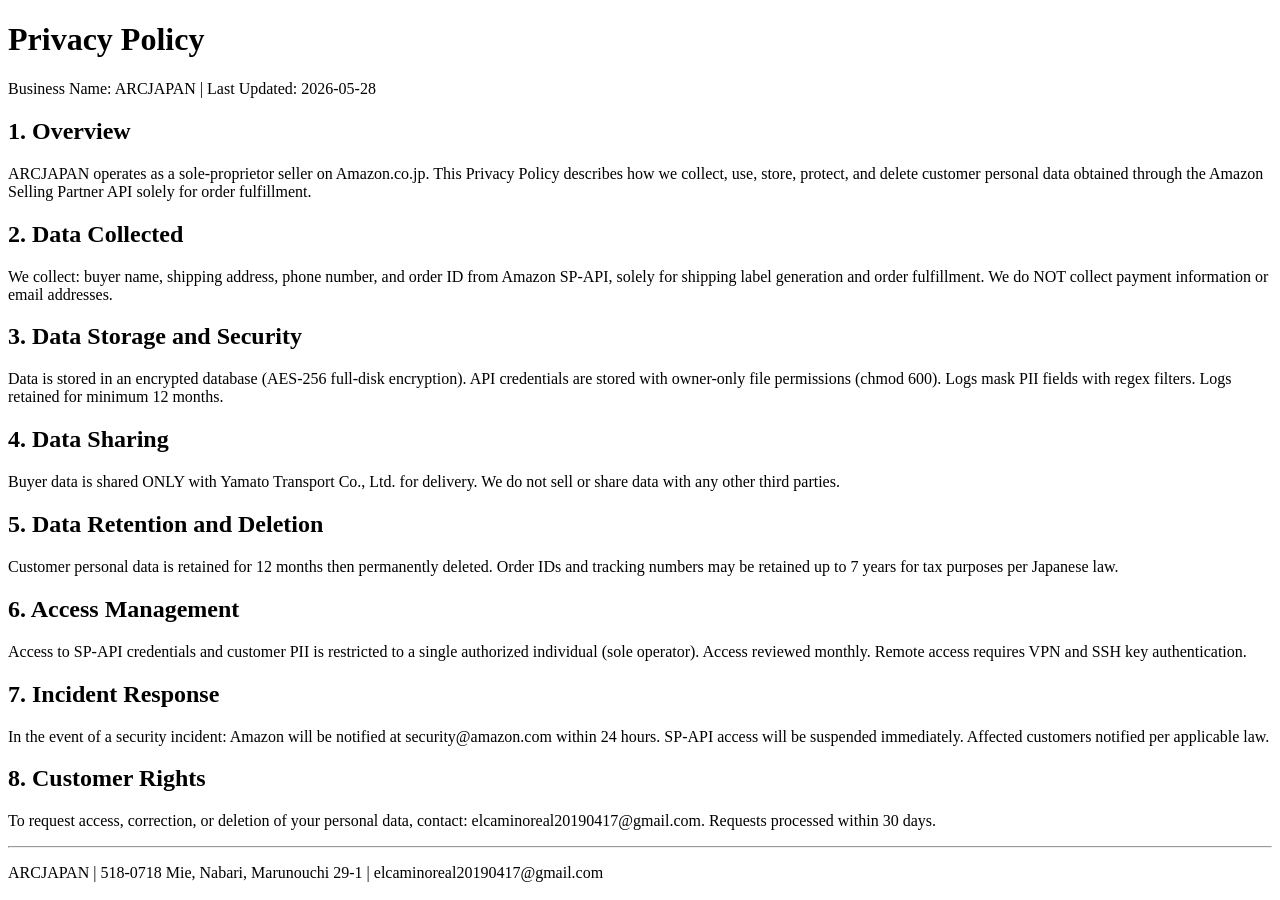
<file: index.html>
<!DOCTYPE html>
<html lang="ja">
<head>
  <meta charset="UTF-8">
  <title>Privacy Policy - ARCJAPAN</title>
</head>
<body>
<h1>Privacy Policy</h1>
<p>Business Name: ARCJAPAN | Last Updated: 2026-05-28</p>
<h2>1. Overview</h2>
<p>ARCJAPAN operates as a sole-proprietor seller on Amazon.co.jp. This Privacy Policy describes how we collect, use, store, protect, and delete customer personal data obtained through the Amazon Selling Partner API solely for order fulfillment.</p>
<h2>2. Data Collected</h2>
<p>We collect: buyer name, shipping address, phone number, and order ID from Amazon SP-API, solely for shipping label generation and order fulfillment. We do NOT collect payment information or email addresses.</p>
<h2>3. Data Storage and Security</h2>
<p>Data is stored in an encrypted database (AES-256 full-disk encryption). API credentials are stored with owner-only file permissions (chmod 600). Logs mask PII fields with regex filters. Logs retained for minimum 12 months.</p>
<h2>4. Data Sharing</h2>
<p>Buyer data is shared ONLY with Yamato Transport Co., Ltd. for delivery. We do not sell or share data with any other third parties.</p>
<h2>5. Data Retention and Deletion</h2>
<p>Customer personal data is retained for 12 months then permanently deleted. Order IDs and tracking numbers may be retained up to 7 years for tax purposes per Japanese law.</p>
<h2>6. Access Management</h2>
<p>Access to SP-API credentials and customer PII is restricted to a single authorized individual (sole operator). Access reviewed monthly. Remote access requires VPN and SSH key authentication.</p>
<h2>7. Incident Response</h2>
<p>In the event of a security incident: Amazon will be notified at security@amazon.com within 24 hours. SP-API access will be suspended immediately. Affected customers notified per applicable law.</p>
<h2>8. Customer Rights</h2>
<p>To request access, correction, or deletion of your personal data, contact: elcaminoreal20190417@gmail.com. Requests processed within 30 days.</p>
<hr>
<p>ARCJAPAN | 518-0718 Mie, Nabari, Marunouchi 29-1 | elcaminoreal20190417@gmail.com</p>
</body>
</html>
</file>
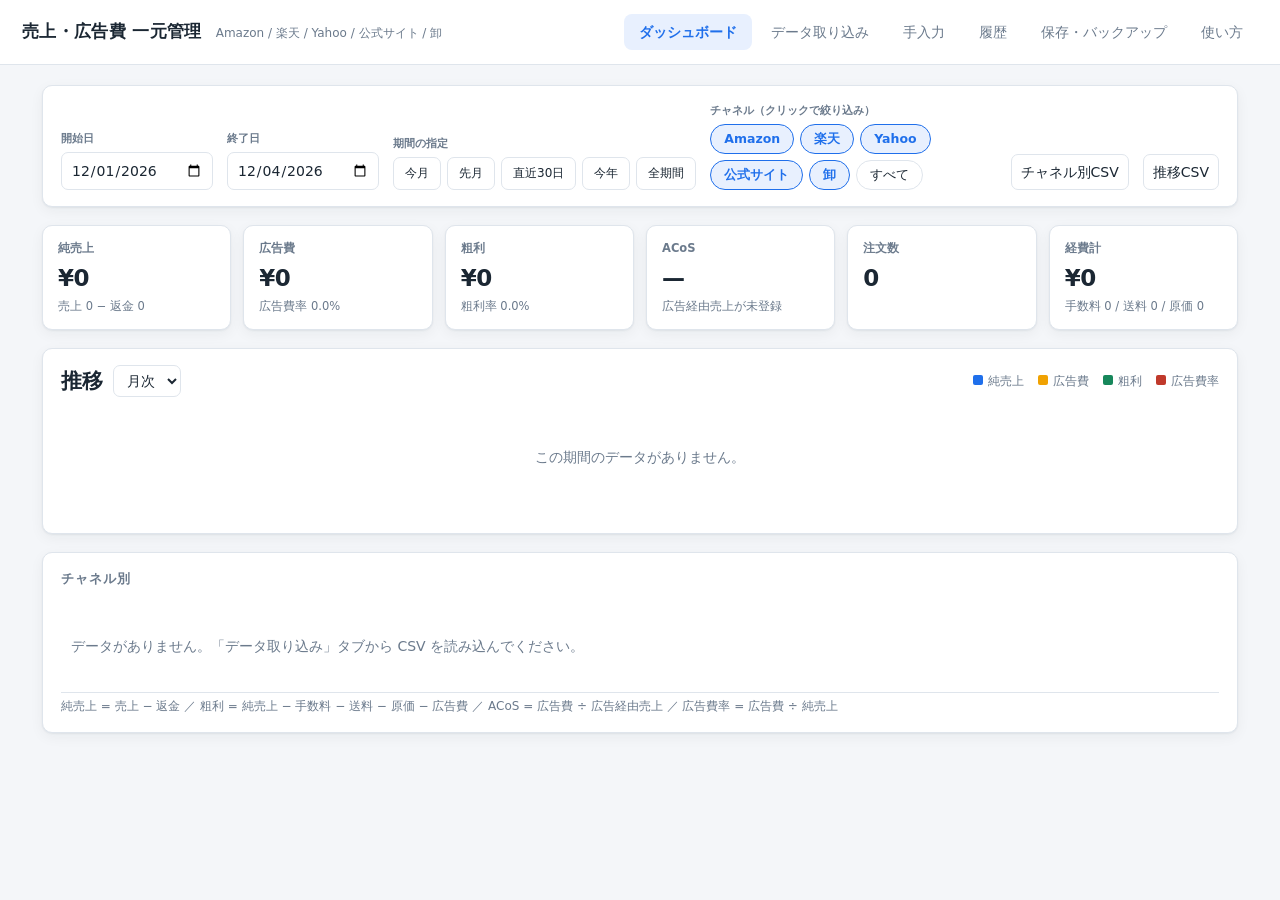
<file: tools/sales-manager/standalone.html>
<!DOCTYPE html>
<html lang="ja">
<head>
<meta charset="UTF-8">
<meta name="viewport" content="width=device-width, initial-scale=1">
<title>売上・広告費 一元管理</title>
<link rel="icon" href="data:image/svg+xml,%3Csvg xmlns='http://www.w3.org/2000/svg' viewBox='0 0 32 32'%3E%3Crect width='32' height='32' rx='7' fill='%231f6feb'/%3E%3Crect x='7' y='17' width='4' height='8' fill='white'/%3E%3Crect x='14' y='11' width='4' height='14' fill='white'/%3E%3Crect x='21' y='7' width='4' height='18' fill='white'/%3E%3C/svg%3E">
<style>
:root{--bg:#f4f6f9;--panel:#fff;--ink:#1b2733;--muted:#6b7a8c;--line:#dfe5ec;--accent:#1f6feb;
--accent-soft:#e8f0fe;--good:#17875b;--bad:#c0392b;--radius:10px;
--shadow:0 1px 2px rgba(16,32,48,.06),0 4px 14px rgba(16,32,48,.05)}
*{box-sizing:border-box}
body{margin:0;background:var(--bg);color:var(--ink);font-size:14px;line-height:1.6;
font-family:"Hiragino Kaku Gothic ProN","Yu Gothic UI","Meiryo",system-ui,-apple-system,sans-serif}
header.app{background:#fff;border-bottom:1px solid var(--line);padding:14px 22px;
display:flex;align-items:baseline;gap:14px;flex-wrap:wrap}
header.app h1{font-size:17px;margin:0;letter-spacing:.02em}
header.app .sub{color:var(--muted);font-size:12px}
nav.tabs{display:flex;gap:4px;margin-left:auto;flex-wrap:wrap}
nav.tabs button{background:none;border:1px solid transparent;border-radius:8px;padding:6px 14px;
font:inherit;color:var(--muted);cursor:pointer}
nav.tabs button:hover{background:var(--bg)}
nav.tabs button.active{background:var(--accent-soft);color:var(--accent);font-weight:700}
main{padding:20px 22px 60px;max-width:1240px;margin:0 auto}
.view[hidden]{display:none}
.panel{background:var(--panel);border:1px solid var(--line);border-radius:var(--radius);
box-shadow:var(--shadow);padding:16px 18px;margin-bottom:18px}
.panel>h2{font-size:13px;margin:0 0 12px;color:var(--muted);letter-spacing:.08em;font-weight:700}
.filters{display:flex;gap:14px;align-items:flex-end;flex-wrap:wrap}
.field{display:flex;flex-direction:column;gap:4px}
.field>label{font-size:11px;color:var(--muted);font-weight:700}
input,select,button,textarea{font:inherit;color:inherit;border:1px solid var(--line);
border-radius:7px;padding:6px 9px;background:#fff}
input:focus,select:focus{outline:2px solid var(--accent-soft);border-color:var(--accent)}
button{cursor:pointer}
button.primary{background:var(--accent);color:#fff;border-color:var(--accent);font-weight:700;padding:7px 18px}
button.primary:hover{filter:brightness(1.08)}
button.primary:disabled{opacity:.5;cursor:not-allowed;filter:none}
button.ghost{background:#fff}
button.ghost:hover{background:var(--bg)}
button.danger{color:var(--bad);border-color:#f0c8c2;background:#fff}
.quick{display:flex;gap:6px;flex-wrap:wrap}
.quick button{padding:6px 11px;font-size:12px}
.chips{display:flex;gap:6px;flex-wrap:wrap}
.chip{border:1px solid var(--line);border-radius:999px;padding:4px 13px;background:#fff;
font-size:12.5px;user-select:none}
.chip.on{background:var(--accent-soft);border-color:var(--accent);color:var(--accent);font-weight:700}
.kpis{display:grid;grid-template-columns:repeat(auto-fit,minmax(168px,1fr));gap:12px}
.kpi{background:var(--panel);border:1px solid var(--line);border-radius:var(--radius);
padding:13px 15px;box-shadow:var(--shadow)}
.kpi .label{font-size:11.5px;color:var(--muted);font-weight:700}
.kpi .value{font-size:23px;font-weight:700;letter-spacing:-.02em;margin-top:3px;font-variant-numeric:tabular-nums}
.kpi .hint{font-size:11.5px;color:var(--muted)}
.kpi .value.good{color:var(--good)}
.kpi .value.bad{color:var(--bad)}
table{width:100%;border-collapse:collapse;font-variant-numeric:tabular-nums}
th,td{padding:8px 10px;border-bottom:1px solid var(--line);text-align:right;white-space:nowrap}
th{font-size:11.5px;color:var(--muted);font-weight:700;background:#fbfcfe}
th:first-child,td:first-child{text-align:left}
tbody tr:hover{background:#fafbfd}
tr.total td{font-weight:700;background:#f7f9fc;border-top:2px solid var(--line)}
td.neg{color:var(--bad)}
.table-wrap{overflow-x:auto}
.chart-head{display:flex;align-items:center;gap:10px;margin-bottom:6px;flex-wrap:wrap}
.chart-head .legend{display:flex;gap:14px;margin-left:auto;font-size:12px;color:var(--muted);flex-wrap:wrap}
.legend .swatch{display:inline-block;width:10px;height:10px;border-radius:2px;margin-right:5px}
svg.chart{width:100%;height:280px;display:block}
.steps{counter-reset:step}
.step{border-top:1px solid var(--line);padding:14px 0}
.step:first-child{border-top:none;padding-top:0}
.step>h3{font-size:13px;margin:0 0 10px}
.step>h3::before{counter-increment:step;content:counter(step);display:inline-grid;place-items:center;
width:20px;height:20px;border-radius:50%;background:var(--accent);color:#fff;font-size:11px;
margin-right:8px;vertical-align:1px}
.drop{border:2px dashed var(--line);border-radius:var(--radius);padding:26px;text-align:center;
color:var(--muted);background:#fbfcfe;cursor:pointer}
.drop.hover{border-color:var(--accent);background:var(--accent-soft);color:var(--accent)}
.map-grid{display:grid;grid-template-columns:repeat(auto-fit,minmax(230px,1fr));gap:10px}
.map-row{display:flex;flex-direction:column;gap:3px}
.map-row label{font-size:11.5px;color:var(--muted);font-weight:700}
.map-row .rate{display:flex;gap:5px;align-items:center;font-size:11.5px;color:var(--muted)}
.map-row .rate input{width:62px}
.preview-table{font-size:12px}
.preview-table td{max-width:190px;overflow:hidden;text-overflow:ellipsis}
.form-grid{display:grid;grid-template-columns:repeat(auto-fit,minmax(150px,1fr));gap:10px}
.msg{padding:9px 13px;border-radius:8px;margin:10px 0;font-size:13px}
.msg.ok{background:#e6f5ee;color:var(--good)}
.msg.err{background:#fdecea;color:var(--bad)}
.msg.info{background:var(--accent-soft);color:var(--accent)}
.msg ul{margin:6px 0 0;padding-left:20px}
.empty{color:var(--muted);text-align:center;padding:34px 10px}
.row-gap{display:flex;gap:10px;align-items:center;flex-wrap:wrap}
.hint-text{color:var(--muted);font-size:12px;margin:4px 0 0}
label.inline{display:inline-flex;gap:6px;align-items:center;font-size:12.5px}
#warn{background:#fff6e5;color:#8a5a00;border-bottom:1px solid #f0dcb4;padding:9px 22px;font-size:13px}
#toast{position:fixed;bottom:22px;left:50%;transform:translateX(-50%) translateY(20px);
background:var(--ink);color:#fff;padding:10px 20px;border-radius:8px;opacity:0;
transition:opacity .2s,transform .2s;pointer-events:none;z-index:50}
#toast.show{opacity:1;transform:translateX(-50%) translateY(0)}
</style>
</head>
<body>

<div id="warn" hidden></div>

<header class="app">
  <h1>売上・広告費 一元管理</h1>
  <span class="sub">Amazon / 楽天 / Yahoo / 公式サイト / 卸</span>
  <nav class="tabs">
    <button data-tab="dashboard" class="active">ダッシュボード</button>
    <button data-tab="import">データ取り込み</button>
    <button data-tab="manual">手入力</button>
    <button data-tab="history">履歴</button>
    <button data-tab="backup">保存・バックアップ</button>
    <button data-tab="help">使い方</button>
  </nav>
</header>

<main>

<section class="view" id="view-dashboard">
  <div class="panel">
    <div class="filters">
      <div class="field"><label for="date-from">開始日</label><input type="date" id="date-from"></div>
      <div class="field"><label for="date-to">終了日</label><input type="date" id="date-to"></div>
      <div class="field"><label>期間の指定</label>
        <div class="quick">
          <button class="ghost" data-range="this-month">今月</button>
          <button class="ghost" data-range="last-month">先月</button>
          <button class="ghost" data-range="30d">直近30日</button>
          <button class="ghost" data-range="this-year">今年</button>
          <button class="ghost" data-range="all">全期間</button>
        </div>
      </div>
      <div class="field" style="flex:1;min-width:240px">
        <label>チャネル（クリックで絞り込み）</label>
        <div class="chips" id="channel-chips"></div>
      </div>
      <button class="ghost" id="btn-export-channel">チャネル別CSV</button>
      <button class="ghost" id="btn-export-trend">推移CSV</button>
    </div>
  </div>

  <div class="kpis" id="kpis"></div>

  <div class="panel" style="margin-top:18px">
    <div class="chart-head">
      <h2 style="margin:0">推移</h2>
      <select id="granularity">
        <option value="month">月次</option>
        <option value="day">日次</option>
      </select>
      <div class="legend">
        <span><i class="swatch" style="background:#1f6feb"></i>純売上</span>
        <span><i class="swatch" style="background:#f0a202"></i>広告費</span>
        <span><i class="swatch" style="background:#17875b"></i>粗利</span>
        <span><i class="swatch" style="background:#c0392b"></i>広告費率</span>
      </div>
    </div>
    <div id="chart-host"><p class="empty">データがありません。</p></div>
  </div>

  <div class="panel">
    <h2>チャネル別</h2>
    <div class="table-wrap"><table id="channel-table"></table></div>
    <p class="hint-text">
      純売上 = 売上 − 返金 ／ 粗利 = 純売上 − 手数料 − 送料 − 原価 − 広告費 ／
      ACoS = 広告費 ÷ 広告経由売上 ／ 広告費率 = 広告費 ÷ 純売上
    </p>
  </div>
</section>

<section class="view" id="view-import" hidden>
  <div class="panel steps">
    <div class="step">
      <h3>取り込む種類とチャネルを選ぶ</h3>
      <div class="row-gap">
        <div class="field"><label for="imp-kind">データの種類</label>
          <select id="imp-kind">
            <option value="sales">売上データ</option>
            <option value="ads">広告費データ</option>
          </select>
        </div>
        <div class="field"><label for="imp-channel">チャネル</label><select id="imp-channel"></select></div>
        <div class="field"><label for="imp-new-channel">チャネルを追加</label>
          <div class="row-gap">
            <input type="text" id="imp-new-channel" placeholder="例: Qoo10" size="12">
            <button class="ghost" id="btn-add-channel">追加</button>
          </div>
        </div>
        <div class="field"><label for="imp-preset">保存済みの列設定</label>
          <select id="imp-preset"><option value="">（使わない）</option></select>
        </div>
      </div>
    </div>

    <div class="step">
      <h3>CSV / TSV ファイルを選ぶ</h3>
      <div class="drop" id="drop">
        ここにファイルをドラッグ＆ドロップ、またはクリックして選択<br>
        <span style="font-size:12px">各モールの管理画面からダウンロードした CSV をそのまま使えます（Shift_JIS 可）</span>
      </div>
      <input type="file" id="file-input" accept=".csv,.tsv,.txt" hidden>
      <div class="row-gap" style="margin-top:8px">
        <label class="inline">見出しの行番号
          <input type="number" id="imp-header-row" value="1" min="1" max="50" style="width:64px">
        </label>
        <span class="hint-text">1 行目が列名でない CSV（楽天 RMS など）はここを変更してください。</span>
      </div>
      <div id="file-info"></div>
    </div>

    <div class="step" id="step-map" hidden>
      <h3>列を対応付ける</h3>
      <div class="map-grid" id="map-grid"></div>
      <div class="row-gap" style="margin-top:12px">
        <label class="inline"><input type="checkbox" id="imp-aggregate" checked>同じ日付の行を合計する（注文明細の取り込み向け）</label>
        <label class="inline"><input type="checkbox" id="imp-replace">同じチャネル・同じ期間の既存データを置き換える（再取り込み時）</label>
      </div>
      <div class="row-gap" style="margin-top:10px">
        <input type="text" id="imp-preset-name" placeholder="この列設定に名前を付けて保存（任意）" size="34">
        <button class="primary" id="btn-commit">取り込む</button>
      </div>
      <div id="import-msg"></div>
      <h3 style="font-size:12px;color:var(--muted);margin:16px 0 6px">ファイルの先頭 8 行</h3>
      <div class="table-wrap"><table class="preview-table" id="preview-table"></table></div>
    </div>
  </div>
</section>

<section class="view" id="view-manual" hidden>
  <div class="panel">
    <h2>手入力（卸・実店舗・CSVが無いチャネル向け）</h2>
    <div class="row-gap" style="margin-bottom:12px">
      <div class="field"><label for="man-kind">データの種類</label>
        <select id="man-kind">
          <option value="sales">売上データ</option>
          <option value="ads">広告費データ</option>
        </select>
      </div>
      <div class="field"><label for="man-channel">チャネル</label><select id="man-channel"></select></div>
      <div class="field"><label for="man-date">日付</label><input type="date" id="man-date"></div>
    </div>
    <div class="form-grid" id="manual-fields"></div>
    <div class="row-gap" style="margin-top:14px">
      <button class="primary" id="btn-manual-save">登録する</button>
      <span class="hint-text">月まとめで入れる場合は、その月の 1 日を日付にしてください。</span>
    </div>
    <div id="manual-msg"></div>
  </div>
</section>

<section class="view" id="view-history" hidden>
  <div class="panel">
    <h2>取り込み履歴</h2>
    <p class="hint-text" style="margin-bottom:10px">間違えて取り込んだ場合は「取り消す」でその回の行だけをまとめて削除できます。</p>
    <div class="table-wrap"><table id="batch-table"></table></div>
  </div>
  <div class="panel">
    <h2>保存済みの列設定</h2>
    <div class="table-wrap"><table id="preset-table"></table></div>
  </div>
</section>

<section class="view" id="view-backup" hidden>
  <div class="panel">
    <h2>データの保存とバックアップ</h2>
    <p class="hint-text" style="margin:0 0 12px">
      入力したデータはこのブラウザの中に自動保存されます。ただし閲覧履歴の削除や別のPCへの引っ越しでは消えるため、
      月に一度はバックアップファイルを保存しておくことをおすすめします。
    </p>
    <div class="row-gap">
      <button class="primary" id="btn-backup-save">バックアップを保存（ダウンロード）</button>
      <button class="ghost" id="btn-backup-load">バックアップから復元</button>
      <input type="file" id="backup-input" accept=".json" hidden>
      <button class="danger" id="btn-reset">すべてのデータを削除</button>
    </div>
    <div id="backup-msg"></div>
    <div id="storage-status" class="hint-text" style="margin-top:14px"></div>
  </div>
  <div class="panel">
    <h2>このツールについて</h2>
    <p class="hint-text" style="margin:0">
      インストール不要で、このHTMLファイル1個だけで動きます。インターネットにも接続しません
      （通信は一切行いません）。データはお使いのPCのブラウザ内にのみ保存され、外部には送信されません。<br>
      別のPCに移すときは、このHTMLファイルとバックアップファイルの2つをコピーしてください。
    </p>
  </div>
</section>

<section class="view" id="view-help" hidden>
  <div class="panel">
    <h2>まず動きを見てみる</h2>
    <p class="hint-text" style="margin:0 0 12px">
      自分のCSVを用意する前に、架空のデータで画面の動きを確かめられます。
      2か月分（Amazon・楽天・Yahoo・公式サイト・卸と広告費）が入ります。あとから1回でまとめて消せます。
    </p>
    <div class="row-gap">
      <button class="primary" id="btn-demo-load">サンプルデータを入れて試す</button>
      <button class="ghost" id="btn-demo-remove">サンプルデータを消す</button>
    </div>
    <div id="demo-msg"></div>
  </div>

  <div class="panel steps">
    <h2>ふだんの使い方</h2>
    <div class="step">
      <h3>各モールの管理画面から売上CSVをダウンロードする</h3>
      <p class="hint-text" style="margin:0">
        Amazon セラーセントラル、楽天 RMS、Yahoo! ストアクリエイターProなどの「レポート」「売上」「注文」
        メニューにあります。文字コード（Shift_JIS / UTF-8）はどちらでも構いません。
      </p>
    </div>
    <div class="step">
      <h3>「データ取り込み」タブでファイルを入れる</h3>
      <p class="hint-text" style="margin:0">
        種類（売上 / 広告費）とチャネルを選び、点線の枠にCSVをドラッグ＆ドロップします。
        列の対応付けは自動で埋まります。<strong>日付</strong>と<strong>売上（広告費）</strong>の2つだけ合っていれば取り込めます。
      </p>
    </div>
    <div class="step">
      <h3>列の設定に名前を付けて保存する</h3>
      <p class="hint-text" style="margin:0">
        「取り込む」ボタンの左の欄に「Amazon月次」のように名前を入れておくと、翌月からはそれを選ぶだけになります。
      </p>
    </div>
    <div class="step">
      <h3>「ダッシュボード」で見る</h3>
      <p class="hint-text" style="margin:0">
        期間ボタン（今月・先月など）とチャネルのボタンで絞り込めます。「チャネル別CSV」でExcel用に書き出せます。
      </p>
    </div>
    <div class="step">
      <h3>月に一度、バックアップを保存する</h3>
      <p class="hint-text" style="margin:0">
        データはこのブラウザの中に保存されるため、閲覧履歴の削除で消えることがあります。
        「保存・バックアップ」タブからファイルに保存しておいてください。
      </p>
    </div>
  </div>

  <div class="panel">
    <h2>よくある質問</h2>
    <table>
      <tbody>
        <tr><td style="white-space:normal;width:38%">手数料や原価の列がCSVに無い</td>
            <td style="text-align:left;white-space:normal">列の対応付けの「または 売上の ◯ %」に率を入れます（例: 手数料 15、原価 35）。</td></tr>
        <tr><td style="white-space:normal">同じ月を間違えて2回入れた</td>
            <td style="text-align:left;white-space:normal">「履歴」タブで片方を「取り消す」か、再取り込み時に「既存データを置き換える」にチェックします。</td></tr>
        <tr><td style="white-space:normal">CSVが無い販路（卸・実店舗）がある</td>
            <td style="text-align:left;white-space:normal">「手入力」タブから月まとめで入れられます。日付はその月の1日にします。</td></tr>
        <tr><td style="white-space:normal">1行目が列名でないCSV（楽天RMSなど）</td>
            <td style="text-align:left;white-space:normal">取り込み画面の「見出しの行番号」を実際の行に変更します。</td></tr>
        <tr><td style="white-space:normal">別のPCでも使いたい</td>
            <td style="text-align:left;white-space:normal">このHTMLファイルとバックアップファイルの2つをコピーし、新しいPCで「バックアップから復元」します。</td></tr>
        <tr><td style="white-space:normal">データはどこかに送られる？</td>
            <td style="text-align:left;white-space:normal">送られません。通信は一切行わず、お使いのPCのブラウザ内にだけ保存されます。</td></tr>
      </tbody>
    </table>
  </div>

  <div class="panel">
    <h2>指標の計算式</h2>
    <table>
      <tbody>
        <tr><td>純売上</td><td style="text-align:left">売上 − 返金</td></tr>
        <tr><td>粗利</td><td style="text-align:left">純売上 − 手数料 − 送料 − 原価 − 広告費</td></tr>
        <tr><td>粗利率</td><td style="text-align:left">粗利 ÷ 純売上</td></tr>
        <tr><td>広告費率</td><td style="text-align:left">広告費 ÷ 純売上</td></tr>
        <tr><td>ACoS</td><td style="text-align:left">広告費 ÷ 広告経由売上</td></tr>
        <tr><td>ROAS</td><td style="text-align:left">広告経由売上 ÷ 広告費</td></tr>
        <tr><td>客単価</td><td style="text-align:left">純売上 ÷ 注文数</td></tr>
      </tbody>
    </table>
    <p class="hint-text">入力していない費目は 0 として計算されます。原価を入れていなければ、粗利は原価を引く前の値になります。</p>
  </div>
</section>

</main>
<div id="toast"></div>
<script>
"use strict";

/* ============ 定数 ============ */

const FIELD_LABELS = {
  date:"日付", orders:"注文数", gross:"売上", fees:"手数料", shipping:"送料",
  cogs:"原価", refunds:"返金", campaign:"キャンペーン名", cost:"広告費",
  ad_sales:"広告経由売上", clicks:"クリック数", impressions:"表示回数",
};
const FIELDS = {
  sales: ["date","orders","gross","fees","shipping","cogs","refunds"],
  ads:   ["date","campaign","cost","ad_sales","clicks","impressions"],
};
const REQUIRED = { sales:["date","gross"], ads:["date","cost"] };
const RATE_FIELDS = ["fees","cogs","shipping"];
const SALES_NUMERIC = ["gross","fees","shipping","cogs","refunds"];
const ADS_NUMERIC = ["cost","ad_sales"];
const DEFAULT_CHANNELS = ["Amazon","楽天","Yahoo","公式サイト","卸"];
const STORAGE_KEY = "sales-manager-v1";

/* ============ 保存（ブラウザ内） ============ */

const store = { sales:[], ads:[], channels:[...DEFAULT_CHANNELS], presets:[], batches:[], seq:1 };
let storageOK = true;

function load() {
  let raw = null;
  try { raw = localStorage.getItem(STORAGE_KEY); }
  catch (e) { storageOK = false; return; }
  if (!raw) return;
  try { adopt(JSON.parse(raw)); }
  catch (e) { console.error("保存データを読めませんでした", e); }
}

function adopt(data) {
  if (!data || typeof data !== "object") throw new Error("形式が違います");
  store.sales = Array.isArray(data.sales) ? data.sales : [];
  store.ads = Array.isArray(data.ads) ? data.ads : [];
  store.presets = Array.isArray(data.presets) ? data.presets : [];
  store.batches = Array.isArray(data.batches) ? data.batches : [];
  store.seq = Number(data.seq) || 1;
  const named = Array.isArray(data.channels) && data.channels.length
    ? data.channels.slice() : DEFAULT_CHANNELS.slice();
  // 実データにあるチャネルも取りこぼさない
  const seen = new Set(named);
  for (const row of store.sales.concat(store.ads)) {
    if (row.channel && !seen.has(row.channel)) { seen.add(row.channel); named.push(row.channel); }
  }
  store.channels = named;
}

function save() {
  if (!storageOK) return;
  try {
    localStorage.setItem(STORAGE_KEY, JSON.stringify(store));
  } catch (e) {
    storageOK = false;
    showWarning("ブラウザへの自動保存ができませんでした（保存容量の上限か、ブラウザの設定によるものです）。"
      + "「保存・バックアップ」タブからバックアップファイルを保存してください。");
  }
}

function nextId() { return store.seq++; }

function showWarning(text) {
  const box = document.getElementById("warn");
  box.textContent = "⚠ " + text;
  box.hidden = false;
}

/* ============ 文字コード判定と CSV 解析 ============ */

const BOM = "﻿";

function decodeBytes(buffer) {
  const head = new Uint8Array(buffer, 0, Math.min(2, buffer.byteLength));
  if (head[0] === 0xff && head[1] === 0xfe) return { text:new TextDecoder("utf-16le").decode(buffer), encoding:"UTF-16" };
  if (head[0] === 0xfe && head[1] === 0xff) return { text:new TextDecoder("utf-16be").decode(buffer), encoding:"UTF-16" };
  try {
    // UTF-8 として厳密に読めなければ、日本語の CSV はまず Shift_JIS。
    const text = new TextDecoder("utf-8", { fatal:true }).decode(buffer);
    return { text: text.startsWith(BOM) ? text.slice(1) : text, encoding:"UTF-8" };
  } catch (e) { /* Shift_JIS とみなす */ }
  return { text:new TextDecoder("shift_jis").decode(buffer), encoding:"Shift_JIS" };
}

function sniffDelimiter(text) {
  const line = text.split(/\r?\n/).find((l) => l.trim()) || "";
  const counts = [[",", (line.match(/,/g) || []).length],
                  ["\t", (line.match(/\t/g) || []).length],
                  [";", (line.match(/;/g) || []).length]];
  counts.sort((a, b) => b[1] - a[1]);
  return counts[0][1] > 0 ? counts[0][0] : ",";
}

function parseCSV(text, delimiter) {
  const rows = [];
  let row = [], field = "", quoted = false;
  for (let i = 0; i < text.length; i++) {
    const ch = text[i];
    if (quoted) {
      if (ch === '"') {
        if (text[i + 1] === '"') { field += '"'; i++; } else { quoted = false; }
      } else field += ch;
      continue;
    }
    if (ch === '"') quoted = true;
    else if (ch === delimiter) { row.push(field); field = ""; }
    else if (ch === "\n") { row.push(field); rows.push(row); row = []; field = ""; }
    else if (ch !== "\r") field += ch;
  }
  if (field !== "" || row.length) { row.push(field); rows.push(row); }
  return rows.filter((r) => r.some((c) => c.trim() !== ""));
}

function dedupeHeaders(headers) {
  const seen = {}, out = [];
  headers.forEach((h, i) => {
    let name = String(h || "").trim();
    if (name.startsWith(BOM)) name = name.slice(1);
    if (!name) name = "列" + (i + 1);
    if (name in seen) { seen[name] += 1; name = name + " (" + seen[name] + ")"; }
    else seen[name] = 0;
    out.push(name);
  });
  return out;
}

function readTable(buffer, headerRow) {
  const decoded = decodeBytes(buffer);
  const delimiter = sniffDelimiter(decoded.text);
  const raw = parseCSV(decoded.text, delimiter);
  if (!raw.length) return { encoding:decoded.encoding, delimiter, headers:[], rows:[] };
  const index = headerRow < raw.length ? headerRow : 0;
  const headers = dedupeHeaders(raw[index]);
  const rows = raw.slice(index + 1).map((cells) => {
    const obj = {};
    headers.forEach((h, i) => { obj[h] = cells[i] !== undefined ? cells[i] : ""; });
    return obj;
  });
  return { encoding:decoded.encoding, delimiter, headers, rows };
}

/* ============ 数値・日付の解釈 ============ */

function parseNumber(value) {
  if (value === null || value === undefined) return 0;
  if (typeof value === "number") return value;
  let s = String(value).normalize("NFKC").trim();
  if (!s || ["-","--","―","ー","N/A","n/a"].indexOf(s) >= 0) return 0;
  const negative = s.charAt(0) === "(" && s.charAt(s.length - 1) === ")";
  s = s.replace(/^\(|\)$/g, "").replace(/[¥￥$,\s円個点回%]/g, "");
  if (!s || s === "-" || s === "+" || s === ".") return 0;
  let n = Number(s);
  if (!isFinite(n)) {
    const m = s.match(/-?\d+(?:\.\d+)?/);
    if (!m) return 0;
    n = Number(m[0]);
  }
  return negative ? -n : n;
}

function parseInteger(value) { return Math.round(parseNumber(value)); }

function pad(n) { return String(n).length < 2 ? "0" + n : String(n); }

function isoOf(y, mo, d) {
  if (!(mo >= 1 && mo <= 12) || !(d >= 1 && d <= 31)) return null;
  const dt = new Date(y, mo - 1, d);
  if (dt.getFullYear() !== y || dt.getMonth() !== mo - 1 || dt.getDate() !== d) return null;
  return y + "-" + pad(mo) + "-" + pad(d);
}

function parseDate(value) {
  if (value === null || value === undefined) return null;
  let s = String(value).normalize("NFKC").trim();
  if (!s) return null;
  s = s.split(/[T ]/)[0].trim();          // ISO 8601 の時刻部分を落とす
  let m = s.match(/^(\d{4})[-/.年](\d{1,2})[-/.月](\d{1,2})/);
  if (m) return isoOf(+m[1], +m[2], +m[3]);
  m = s.match(/^(\d{4})[-/.年](\d{1,2})月?$/);   // 「2026年5月」→ その月の 1 日
  if (m) return isoOf(+m[1], +m[2], 1);
  m = s.match(/^(\d{4})(\d{2})(\d{2})$/);
  if (m) return isoOf(+m[1], +m[2], +m[3]);
  m = s.match(/^(\d{1,2})\/(\d{1,2})\/(\d{4})$/);
  if (m) return isoOf(+m[3], +m[1], +m[2]);
  return null;
}

/* ============ 列の自動推測 ============ */

const HINTS = {
  date: ["日付","注文日","受注日","売上日","purchase-date","date","注文日時","受注日時",
         "レポート期間","集計期間","対象期間","期間","納品日","出荷日","計上日","取引日","年月"],
  orders: ["注文数","受注件数","件数","注文件数","orders","数量"],
  gross: ["売上","売上高","商品代金","小計","合計金額","item-price","商品合計","総売上",
          "sales","売上金額","請求金額","販売金額","取引金額","税込金額"],
  fees: ["手数料","販売手数料","システム利用料","fee","commission","決済手数料","利用料"],
  shipping: ["送料","配送料","shipping","発送料","運賃"],
  cogs: ["原価","仕入","仕入額","原価合計","仕入金額","cost"],
  refunds: ["返金","返品","キャンセル","refund"],
  campaign: ["キャンペーン","キャンペーン名","campaign","広告グループ"],
  cost: ["広告費","費用","消化金額","コスト","spend","cost","clickCost"],
  ad_sales: ["広告経由売上","広告売上","売上","attributedSales","コンバージョン売上"],
  clicks: ["クリック","クリック数","clicks"],
  impressions: ["表示回数","インプレッション","impressions"],
};

function guessMapping(headers, kind) {
  const lowered = headers.map((h) => [h, h.normalize("NFKC").toLowerCase()]);
  const mapping = {}, used = new Set();
  for (const field of FIELDS[kind]) {
    for (const hint of HINTS[field]) {
      const needle = hint.normalize("NFKC").toLowerCase();
      const hit = lowered.find((pair) =>
        !used.has(pair[0]) && (pair[1] === needle || pair[1].indexOf(needle) >= 0));
      if (hit) { mapping[field] = hit[0]; used.add(hit[0]); break; }
    }
  }
  return mapping;
}

/* ============ 行の組み立て ============ */

function resolveField(spec, row, computed) {
  if (spec === null || spec === undefined || spec === "") return 0;
  if (typeof spec === "object") {
    if ("const" in spec) return parseNumber(spec.const);
    if ("rate_of" in spec) return (computed[spec.rate_of] || 0) * parseNumber(spec.percent) / 100;
    return 0;
  }
  return parseNumber(row[spec]);
}

function buildRows(rows, mapping, kind, channel, aggregate) {
  const built = [], errors = [];
  const dateColumn = mapping.date;
  if (!dateColumn) return { rows:[], errors:["日付の列が指定されていません。"] };

  rows.forEach((row, i) => {
    const date = parseDate(row[dateColumn]);
    if (!date) {
      if (errors.length < 20) {
        errors.push((i + 1) + ' 行目: 日付を解釈できないため除外しました（"'
          + String(row[dateColumn] || "").slice(0, 40) + '"）');
      }
      return;
    }
    let out;
    if (kind === "sales") {
      out = { channel:channel, date:date, note:"" };
      // 率指定（手数料 10% など）が売上を参照できるよう gross から順に計算する
      for (const field of SALES_NUMERIC) out[field] = resolveField(mapping[field], row, out);
      out.orders = mapping.orders
        ? parseInteger(resolveField(mapping.orders, row, out))
        : 1;   // 注文明細をそのまま取り込む場合、1 行 = 1 注文とみなす
    } else {
      out = { channel:channel, date:date, note:"",
        campaign: mapping.campaign ? String(row[mapping.campaign] || "").trim() : "" };
      for (const field of ADS_NUMERIC) out[field] = resolveField(mapping[field], row, out);
      for (const field of ["clicks","impressions"]) {
        out[field] = parseInteger(resolveField(mapping[field], row, out));
      }
    }
    built.push(out);
  });

  return { rows: aggregate ? aggregateRows(built, kind) : built, errors:errors };
}

function aggregateRows(rows, kind) {
  const merged = new Map();
  const fields = kind === "sales"
    ? ["orders"].concat(SALES_NUMERIC)
    : ADS_NUMERIC.concat(["clicks","impressions"]);
  for (const row of rows) {
    const key = kind === "sales" ? row.date : row.date + " " + row.campaign;
    const target = merged.get(key);
    if (!target) { merged.set(key, Object.assign({}, row)); continue; }
    for (const f of fields) target[f] += row[f];
  }
  return Array.from(merged.values()).sort((a, b) => (a.date < b.date ? -1 : a.date > b.date ? 1 : 0));
}

/* ============ 集計 ============ */

function derive(row) {
  const net = row.gross - row.refunds;
  const profit = net - row.fees - row.shipping - row.cogs - row.ad_cost;
  row.net = net;
  row.profit = profit;
  row.margin = net ? (profit / net) * 100 : 0;
  row.ad_ratio = net ? (row.ad_cost / net) * 100 : 0;
  row.acos = row.ad_sales ? (row.ad_cost / row.ad_sales) * 100 : 0;
  row.roas = row.ad_cost ? (row.ad_sales / row.ad_cost) * 100 : 0;
  row.aov = row.orders ? net / row.orders : 0;
  return row;
}

function blank(extra) {
  return Object.assign({ orders:0, gross:0, fees:0, shipping:0, cogs:0, refunds:0,
    ad_cost:0, ad_sales:0, clicks:0, impressions:0 }, extra);
}

function matches(row, channels, from, to) {
  if (from && row.date < from) return false;
  if (to && row.date > to) return false;
  if (channels && channels.size && !channels.has(row.channel)) return false;
  return true;
}

function summarize(channels, from, to) {
  const byChannel = new Map();
  const pick = (name) => {
    if (!byChannel.has(name)) byChannel.set(name, blank({ channel:name }));
    return byChannel.get(name);
  };
  for (const r of store.sales) {
    if (!matches(r, channels, from, to)) continue;
    const t = pick(r.channel);
    t.orders += r.orders; t.gross += r.gross; t.fees += r.fees;
    t.shipping += r.shipping; t.cogs += r.cogs; t.refunds += r.refunds;
  }
  for (const r of store.ads) {
    if (!matches(r, channels, from, to)) continue;
    const t = pick(r.channel);
    t.ad_cost += r.cost; t.ad_sales += r.ad_sales;
    t.clicks += r.clicks; t.impressions += r.impressions;
  }
  const list = Array.from(byChannel.values()).sort((a, b) => a.channel.localeCompare(b.channel, "ja"));
  const total = blank({ channel:"合計" });
  for (const row of list) {
    for (const k of Object.keys(total)) if (k !== "channel") total[k] += row[k];
  }
  return { channels: list.map(derive), total: derive(total) };
}

function timeseries(channels, from, to, granularity) {
  const buckets = new Map();
  const keyOf = (date) => (granularity === "month" ? date.slice(0, 7) : date);
  const pick = (key) => {
    if (!buckets.has(key)) buckets.set(key, blank({ bucket:key }));
    return buckets.get(key);
  };
  for (const r of store.sales) {
    if (!matches(r, channels, from, to)) continue;
    const t = pick(keyOf(r.date));
    t.orders += r.orders; t.gross += r.gross; t.fees += r.fees;
    t.shipping += r.shipping; t.cogs += r.cogs; t.refunds += r.refunds;
  }
  for (const r of store.ads) {
    if (!matches(r, channels, from, to)) continue;
    const t = pick(keyOf(r.date));
    t.ad_cost += r.cost; t.ad_sales += r.ad_sales;
    t.clicks += r.clicks; t.impressions += r.impressions;
  }
  return Array.from(buckets.values()).sort((a, b) => (a.bucket < b.bucket ? -1 : 1)).map(derive);
}

function dateBounds() {
  let lo = null, hi = null;
  for (const r of store.sales.concat(store.ads)) {
    if (lo === null || r.date < lo) lo = r.date;
    if (hi === null || r.date > hi) hi = r.date;
  }
  return { min:lo, max:hi };
}

/* ============ 画面のユーティリティ ============ */

const $ = (sel) => document.querySelector(sel);
const $$ = (sel) => Array.prototype.slice.call(document.querySelectorAll(sel));

function el(tag, attrs) {
  const node = document.createElement(tag);
  attrs = attrs || {};
  for (const k of Object.keys(attrs)) {
    const v = attrs[k];
    if (v === null || v === undefined || v === false) continue;
    if (k === "class") node.className = v;
    else if (k.slice(0, 2) === "on") node.addEventListener(k.slice(2), v);
    else node.setAttribute(k, v);
  }
  for (let i = 2; i < arguments.length; i++) {
    const kids = Array.isArray(arguments[i]) ? arguments[i] : [arguments[i]];
    for (const kid of kids) {
      if (kid === null || kid === undefined || kid === false) continue;
      node.appendChild(kid.nodeType ? kid : document.createTextNode(String(kid)));
    }
  }
  return node;
}

const yen = (n) => "¥" + Math.round(n || 0).toLocaleString("ja-JP");
const pct = (n) => (n || 0).toFixed(1) + "%";
const num = (n) => Math.round(n || 0).toLocaleString("ja-JP");

function shortYen(n) {
  const a = Math.abs(n);
  if (a >= 1e8) return (n / 1e8).toFixed(1) + "億";
  if (a >= 1e4) return Math.round(n / 1e4).toLocaleString("ja-JP") + "万";
  return Math.round(n).toLocaleString("ja-JP");
}

let toastTimer = null;
function toast(message, isError) {
  const box = $("#toast");
  box.textContent = message;
  box.style.background = isError ? "#c0392b" : "#1b2733";
  box.classList.add("show");
  clearTimeout(toastTimer);
  toastTimer = setTimeout(() => box.classList.remove("show"), 3200);
}

function message(host, text, kind, list) {
  const node = el("div", { class:"msg " + kind }, text);
  if (list && list.length) {
    node.appendChild(el("ul", {}, list.slice(0, 8).map((t) => el("li", {}, t))));
  }
  host.replaceChildren(node);
}

function isoDate(d) {
  return new Date(d.getTime() - d.getTimezoneOffset() * 60000).toISOString().slice(0, 10);
}

function download(filename, blob) {
  const url = URL.createObjectURL(blob);
  const link = el("a", { href:url, download:filename });
  document.body.appendChild(link);
  link.click();
  link.remove();
  setTimeout(() => URL.revokeObjectURL(url), 1000);
}

/* ファイルに書き出す。
   このページを file:// で直接開いた場合、ブラウザの制約で <a download> の
   ファイル名が無視され「download」という名前で保存されてしまう。そこで
   保存ダイアログ（showSaveFilePicker）が使えるときはそちらを優先し、
   使えないときは名前を付け替えてもらうよう画面で案内する。 */
async function saveFile(filename, content, mime) {
  if (window.showSaveFilePicker) {
    const extension = filename.slice(filename.lastIndexOf("."));
    const accept = {};
    accept[mime.split(";")[0]] = [extension];   // accept のキーに charset は付けられない
    const startedAt = Date.now();
    try {
      const handle = await window.showSaveFilePicker({
        suggestedName: filename,
        types: [{ description: extension === ".json" ? "バックアップファイル" : "CSV ファイル", accept: accept }],
      });
      const writable = await handle.createWritable();
      await writable.write(new Blob([content], { type:mime }));
      await writable.close();
      return { saved:true, named:true };
    } catch (err) {
      // ダイアログを出せない環境では AbortError が即座に返る。人が実際に
      // キャンセルした場合は必ず時間がかかるので、経過時間で見分ける。
      // 取り違えても保存されるだけで、消えることはない。
      if (err && err.name === "AbortError" && Date.now() - startedAt > 400) {
        return { saved:false, named:false };
      }
      // それ以外は以下の従来方式にする
    }
  }
  download(filename, new Blob([content], { type:mime }));
  return { saved:true, named:false };
}

function renameNotice(filename) {
  return "ブラウザの制約でファイル名が「download」になります。"
    + "保存先のフォルダで「" + filename + "」に名前を変更してください。";
}

/* ============ タブ ============ */

$$("nav.tabs button").forEach((btn) => {
  btn.addEventListener("click", () => {
    $$("nav.tabs button").forEach((b) => b.classList.toggle("active", b === btn));
    $$(".view").forEach((v) => { v.hidden = v.id !== "view-" + btn.dataset.tab; });
    if (btn.dataset.tab === "history") renderHistory();
    if (btn.dataset.tab === "backup") renderStorageStatus();
  });
});

/* ============ ダッシュボード ============ */

const selected = new Set();
let upload = null;

function selectedChannels() {
  // 全選択のときは絞り込まない（新しいチャネルも自動で入る）
  if (selected.size === 0 || selected.size >= store.channels.length) return null;
  return selected;
}

function refresh() {
  const from = $("#date-from").value || null;
  const to = $("#date-to").value || null;
  const chans = selectedChannels();
  const summary = summarize(chans, from, to);
  renderKpis(summary.total);
  renderChannelTable(summary);
  renderChart(timeseries(chans, from, to, $("#granularity").value));
}

function renderChips() {
  const host = $("#channel-chips");
  const chips = store.channels.map((name) =>
    el("button", {
      class: "chip" + (selected.has(name) ? " on" : ""),
      onclick: () => {
        if (selected.has(name)) selected.delete(name); else selected.add(name);
        renderChips(); refresh();
      },
    }, name));
  chips.push(el("button", {
    class:"chip", title:"すべて選択",
    onclick: () => { store.channels.forEach((c) => selected.add(c)); renderChips(); refresh(); },
  }, "すべて"));
  host.replaceChildren.apply(host, chips);
}

function fillChannelSelects() {
  ["#imp-channel", "#man-channel"].forEach((id) => {
    const sel = $(id);
    const keep = sel.value;
    const options = store.channels.map((c) => el("option", { value:c }, c));
    sel.replaceChildren.apply(sel, options);
    if (store.channels.indexOf(keep) >= 0) sel.value = keep;
  });
}

function fillPresetSelect() {
  const sel = $("#imp-preset");
  const options = [el("option", { value:"" }, "（使わない）")].concat(
    store.presets.map((p) => el("option", { value:String(p.id) }, p.name + "（" + p.channel + "）")));
  sel.replaceChildren.apply(sel, options);
}

function renderKpis(t) {
  const cards = [
    { label:"純売上", value:yen(t.net), hint:"売上 " + shortYen(t.gross) + " − 返金 " + shortYen(t.refunds) },
    { label:"広告費", value:yen(t.ad_cost), hint:"広告費率 " + pct(t.ad_ratio) },
    { label:"粗利", value:yen(t.profit), hint:"粗利率 " + pct(t.margin),
      tone: t.profit > 0 ? "good" : t.profit < 0 ? "bad" : "" },
    { label:"ACoS", value: t.ad_sales ? pct(t.acos) : "—",
      hint: t.ad_sales ? "ROAS " + pct(t.roas) : "広告経由売上が未登録" },
    { label:"注文数", value:num(t.orders), hint: t.orders ? "客単価 " + yen(t.aov) : "" },
    { label:"経費計", value:yen(t.fees + t.shipping + t.cogs),
      hint:"手数料 " + shortYen(t.fees) + " / 送料 " + shortYen(t.shipping) + " / 原価 " + shortYen(t.cogs) },
  ];
  const host = $("#kpis");
  host.replaceChildren.apply(host, cards.map((c) =>
    el("div", { class:"kpi" },
      el("div", { class:"label" }, c.label),
      el("div", { class:"value " + (c.tone || "") }, c.value),
      el("div", { class:"hint" }, c.hint || ""))));
}

const COLUMNS = [
  ["純売上","net",yen], ["広告費","ad_cost",yen], ["広告費率","ad_ratio",pct],
  ["手数料","fees",yen], ["送料","shipping",yen], ["原価","cogs",yen],
  ["粗利","profit",yen], ["粗利率","margin",pct],
  ["ACoS","acos",(v) => (v ? pct(v) : "—")], ["ROAS","roas",(v) => (v ? pct(v) : "—")],
  ["注文数","orders",num], ["客単価","aov",yen],
];

function renderRow(row, isTotal) {
  return el("tr", { class: isTotal ? "total" : "" },
    el("td", {}, row.channel),
    COLUMNS.map((c) => el("td", { class: row[c[1]] < 0 ? "neg" : "" }, c[2](row[c[1]]))));
}

function renderChannelTable(summary) {
  const table = $("#channel-table");
  if (!summary.channels.length) {
    table.replaceChildren(el("tbody", {}, el("tr", {},
      el("td", { colspan:String(COLUMNS.length + 1), class:"empty" },
        "データがありません。「データ取り込み」タブから CSV を読み込んでください。"))));
    return;
  }
  const head = el("thead", {}, el("tr", {},
    [el("th", {}, "チャネル")].concat(COLUMNS.map((c) => el("th", {}, c[0])))));
  const body = el("tbody", {}, summary.channels.map((r) => renderRow(r, false)));
  body.appendChild(renderRow(summary.total, true));
  table.replaceChildren(head, body);
}

/* ---- 推移グラフ（SVG を直接組み立てる） ---- */

function niceMax(value) {
  if (value <= 0) return 1;
  const exp = Math.pow(10, Math.floor(Math.log10(value)));
  const scaled = value / exp;
  const step = scaled <= 1 ? 1 : scaled <= 2 ? 2 : scaled <= 5 ? 5 : 10;
  return step * exp;
}

function svgEl(tag, attrs) {
  const node = document.createElementNS("http://www.w3.org/2000/svg", tag);
  for (const k of Object.keys(attrs)) node.setAttribute(k, attrs[k]);
  return node;
}

function svgText(attrs, content) {
  const node = svgEl("text", attrs);
  node.textContent = content;
  return node;
}

function renderChart(points) {
  const host = $("#chart-host");
  if (!points.length) {
    host.replaceChildren(el("p", { class:"empty" }, "この期間のデータがありません。"));
    return;
  }
  const W = 1000, H = 280, L = 66, R = 54, T = 14, B = 38;
  const plotW = W - L - R, plotH = H - T - B;
  const series = [{ key:"net", color:"#1f6feb" }, { key:"ad_cost", color:"#f0a202" },
                  { key:"profit", color:"#17875b" }];

  const values = [];
  points.forEach((p) => series.forEach((s) => values.push(p[s.key])));
  const top = niceMax(Math.max.apply(null, [1].concat(values)));
  const bottom = Math.min.apply(null, [0].concat(values));
  const lo = bottom < 0 ? -niceMax(-bottom) : 0;
  const yScale = (v) => T + plotH - ((v - lo) / (top - lo)) * plotH;

  const rateTop = niceMax(Math.max.apply(null, [1].concat(points.map((p) => p.ad_ratio))));
  const rScale = (v) => T + plotH - (v / rateTop) * plotH;

  const svg = svgEl("svg", { class:"chart", viewBox:"0 0 " + W + " " + H,
    preserveAspectRatio:"none", role:"img", "aria-label":"売上・広告費・粗利の推移" });

  for (let i = 0; i <= 4; i++) {
    const v = lo + ((top - lo) * i) / 4;
    const y = yScale(v);
    svg.appendChild(svgEl("line", { x1:L, x2:W - R, y1:y, y2:y,
      stroke: v === 0 ? "#b9c4d0" : "#eef2f6", "stroke-width": v === 0 ? 1.2 : 1 }));
    svg.appendChild(svgText({ x:L - 8, y:y + 4, "text-anchor":"end", "font-size":11,
      fill:"#6b7a8c" }, shortYen(v)));
    svg.appendChild(svgText({ x:W - R + 8, y:rScale((rateTop * i) / 4) + 4, "font-size":11,
      fill:"#c0392b" }, ((rateTop * i) / 4).toFixed(0) + "%"));
  }

  const slot = plotW / points.length;
  const barW = Math.max(2, Math.min(22, (slot * 0.72) / series.length));
  const groupW = barW * series.length;
  const every = Math.ceil(points.length / 16);

  points.forEach((p, i) => {
    const centre = L + slot * (i + 0.5);
    series.forEach((s, j) => {
      const y0 = yScale(0), y1 = yScale(p[s.key]);
      svg.appendChild(svgEl("rect", {
        x: centre - groupW / 2 + j * barW, y: Math.min(y0, y1),
        width: Math.max(1, barW - 1), height: Math.max(1, Math.abs(y1 - y0)),
        fill: s.color, rx:1.5 }));
    });
    // 目盛りが混み合うときは間引いて表示する
    if (i % every === 0) {
      svg.appendChild(svgText({ x:centre, y:H - 14, "text-anchor":"middle", "font-size":11,
        fill:"#6b7a8c" }, p.bucket.length === 10 ? p.bucket.slice(5) : p.bucket));
    }
  });

  const path = points.map((p, i) =>
    (i ? "L" : "M") + (L + slot * (i + 0.5)) + "," + rScale(p.ad_ratio)).join(" ");
  svg.appendChild(svgEl("path", { d:path, fill:"none", stroke:"#c0392b",
    "stroke-width":2, "stroke-linejoin":"round" }));
  points.forEach((p, i) => {
    svg.appendChild(svgEl("circle", { cx:L + slot * (i + 0.5), cy:rScale(p.ad_ratio),
      r:2.6, fill:"#c0392b" }));
  });

  host.replaceChildren(svg, renderTrendTable(points));
}

function renderTrendTable(points) {
  const wrap = el("div", { class:"table-wrap", style:"margin-top:14px" });
  wrap.appendChild(el("table", {},
    el("thead", {}, el("tr", {},
      ["期間","純売上","広告費","広告費率","粗利","粗利率","注文数"].map((h) => el("th", {}, h)))),
    el("tbody", {}, points.map((p) => el("tr", {},
      el("td", {}, p.bucket),
      el("td", {}, yen(p.net)),
      el("td", {}, yen(p.ad_cost)),
      el("td", {}, pct(p.ad_ratio)),
      el("td", { class: p.profit < 0 ? "neg" : "" }, yen(p.profit)),
      el("td", { class: p.profit < 0 ? "neg" : "" }, pct(p.margin)),
      el("td", {}, num(p.orders)))))));
  return wrap;
}

/* ---- 期間フィルタ ---- */

$$("[data-range]").forEach((btn) => {
  btn.addEventListener("click", () => {
    const today = new Date();
    let from, to = today;
    switch (btn.dataset.range) {
      case "this-month": from = new Date(today.getFullYear(), today.getMonth(), 1); break;
      case "last-month":
        from = new Date(today.getFullYear(), today.getMonth() - 1, 1);
        to = new Date(today.getFullYear(), today.getMonth(), 0); break;
      case "30d": from = new Date(today.getTime() - 29 * 86400000); break;
      case "this-year": from = new Date(today.getFullYear(), 0, 1); break;
      default: {
        const b = dateBounds();
        $("#date-from").value = b.min || "";
        $("#date-to").value = b.max || "";
        refresh();
        return;
      }
    }
    $("#date-from").value = isoDate(from);
    $("#date-to").value = isoDate(to);
    refresh();
  });
});

["#date-from", "#date-to", "#granularity"].forEach((id) =>
  $(id).addEventListener("change", refresh));

/* ---- CSV 書き出し ---- */

async function exportCsv(what) {
  const from = $("#date-from").value || null;
  const to = $("#date-to").value || null;
  const chans = selectedChannels();
  const header = [what === "trend" ? "期間" : "チャネル", "売上","返金","純売上","手数料","送料",
    "原価","広告費","広告経由売上","粗利","粗利率(%)","広告費率(%)","ACoS(%)","ROAS(%)","注文数"];
  let rows, key;
  if (what === "trend") {
    rows = timeseries(chans, from, to, $("#granularity").value);
    key = "bucket";
  } else {
    const s = summarize(chans, from, to);
    rows = s.channels.concat([s.total]);
    key = "channel";
  }
  const lines = [header].concat(rows.map((r) => [
    r[key], Math.round(r.gross), Math.round(r.refunds), Math.round(r.net), Math.round(r.fees),
    Math.round(r.shipping), Math.round(r.cogs), Math.round(r.ad_cost), Math.round(r.ad_sales),
    Math.round(r.profit), r.margin.toFixed(1), r.ad_ratio.toFixed(1), r.acos.toFixed(1),
    r.roas.toFixed(1), r.orders,
  ]));
  const csv = lines.map((cells) => cells.map((c) => {
    const s = String(c);
    return /[",\n]/.test(s) ? '"' + s.replace(/"/g, '""') + '"' : s;
  }).join(",")).join("\r\n");
  const filename = "売上広告費_" + (what === "trend" ? "推移" : "チャネル別") + "_"
    + new Date().toISOString().slice(0, 10) + ".csv";
  // Excel で開いたときに文字化けしないよう BOM 付き UTF-8 にする
  const result = await saveFile(filename, BOM + csv, "text/csv;charset=utf-8");
  if (!result.saved) return;
  toast(result.named ? "CSV を保存しました" : "CSV を保存しました（" + renameNotice(filename) + "）");
}

$("#btn-export-channel").addEventListener("click", () => exportCsv("channel"));
$("#btn-export-trend").addEventListener("click", () => exportCsv("trend"));

/* ============ 取り込み ============ */

$("#btn-add-channel").addEventListener("click", () => {
  const name = $("#imp-new-channel").value.trim();
  if (!name) return;
  if (store.channels.indexOf(name) < 0) store.channels.push(name);
  selected.add(name);
  save();
  $("#imp-new-channel").value = "";
  renderChips(); fillChannelSelects();
  $("#imp-channel").value = name;
  toast("チャネル「" + name + "」を追加しました");
});

const drop = $("#drop");
drop.addEventListener("click", () => $("#file-input").click());
drop.addEventListener("dragover", (e) => { e.preventDefault(); drop.classList.add("hover"); });
drop.addEventListener("dragleave", () => drop.classList.remove("hover"));
drop.addEventListener("drop", (e) => {
  e.preventDefault();
  drop.classList.remove("hover");
  if (e.dataTransfer.files[0]) preview(e.dataTransfer.files[0]);
});
$("#file-input").addEventListener("change", (e) => {
  if (e.target.files[0]) preview(e.target.files[0]);
});
$("#imp-kind").addEventListener("change", () => { if (upload) preview(upload.file); });
$("#imp-header-row").addEventListener("change", () => { if (upload) preview(upload.file); });
$("#imp-preset").addEventListener("change", () => {
  const preset = store.presets.find((p) => String(p.id) === $("#imp-preset").value);
  if (!preset) return;
  $("#imp-kind").value = preset.kind;
  if (store.channels.indexOf(preset.channel) >= 0) $("#imp-channel").value = preset.channel;
  if (upload) { upload.guess = preset.mapping; renderMapping(); }
});

function readFileBuffer(file) {
  return new Promise((resolve, reject) => {
    const reader = new FileReader();
    reader.onload = () => resolve(reader.result);
    reader.onerror = () => reject(new Error("ファイルを読み込めませんでした。"));
    reader.readAsArrayBuffer(file);
  });
}

async function preview(file) {
  const kind = $("#imp-kind").value;
  const headerRow = Math.max(1, Number($("#imp-header-row").value) || 1) - 1;
  message($("#file-info"), "「" + file.name + "」を読み込んでいます…", "info");
  try {
    const buffer = await readFileBuffer(file);
    const table = readTable(buffer, headerRow);
    if (!table.headers.length) throw new Error("列が読み取れませんでした。CSV / TSV 形式か確認してください。");

    upload = { file:file, headerRow:headerRow, headers:table.headers, rows:table.rows,
      encoding:table.encoding, delimiter:table.delimiter,
      guess: guessMapping(table.headers, kind) };
    const preset = store.presets.find((p) => String(p.id) === $("#imp-preset").value);
    if (preset && preset.kind === kind) upload.guess = preset.mapping;

    message($("#file-info"),
      "「" + file.name + "」を読み込みました： " + table.rows.length.toLocaleString() + " 行 ／ "
      + "文字コード " + table.encoding + " ／ 区切り「"
      + (table.delimiter === "\t" ? "タブ" : table.delimiter) + "」", "ok");
    $("#step-map").hidden = false;
    renderMapping();
    renderPreviewTable();
  } catch (err) {
    message($("#file-info"), err.message, "err");
    $("#step-map").hidden = true;
  }
}

function renderMapping() {
  const kind = $("#imp-kind").value;
  const guess = upload.guess || {};
  const rows = FIELDS[kind].map((field) => {
    const required = REQUIRED[kind].indexOf(field) >= 0;
    const current = guess[field];
    const options = [el("option", { value:"" }, required ? "— 選択してください —" : "（使わない）")]
      .concat(upload.headers.map((h) =>
        el("option", { value:h, selected: current === h }, h)));
    const select = el("select", { "data-field":field });
    select.replaceChildren.apply(select, options);

    const row = el("div", { class:"map-row" },
      el("label", {}, FIELD_LABELS[field] + (required ? " *" : "")), select);

    if (RATE_FIELDS.indexOf(field) >= 0) {
      const rateValue = current && current.rate_of ? current.percent : "";
      row.appendChild(el("div", { class:"rate" }, "または 売上の",
        el("input", { type:"number", step:"0.1", min:"0", max:"100", "data-rate":field,
          value:rateValue, placeholder:"―" }), "%"));
    }
    return row;
  });
  const grid = $("#map-grid");
  grid.replaceChildren.apply(grid, rows);
  $("#imp-aggregate").checked = kind === "sales";
}

function renderPreviewTable() {
  const headers = upload.headers;
  $("#preview-table").replaceChildren(
    el("thead", {}, el("tr", {}, headers.map((h) => el("th", {}, h)))),
    el("tbody", {}, upload.rows.slice(0, 8).map((row) =>
      el("tr", {}, headers.map((h) => el("td", { title:row[h] || "" }, row[h] || ""))))));
}

function collectMapping() {
  const mapping = {};
  $$("#map-grid select").forEach((sel) => { if (sel.value) mapping[sel.dataset.field] = sel.value; });
  $$("#map-grid input[data-rate]").forEach((input) => {
    const percent = parseFloat(input.value);
    // 率を入れた項目は列指定より優先する（手数料 10% のような使い方）
    if (!isNaN(percent) && percent !== 0) {
      mapping[input.dataset.rate] = { rate_of:"gross", percent:percent };
    }
  });
  return mapping;
}

$("#btn-commit").addEventListener("click", () => {
  if (!upload) return;
  const kind = $("#imp-kind").value;
  const channel = $("#imp-channel").value;
  const mapping = collectMapping();
  const missing = REQUIRED[kind].filter((f) => !mapping[f]);
  if (missing.length) {
    message($("#import-msg"),
      "必須項目が未設定です: " + missing.map((f) => FIELD_LABELS[f]).join("、"), "err");
    return;
  }
  const built = buildRows(upload.rows, mapping, kind, channel, $("#imp-aggregate").checked);
  if (!built.rows.length) {
    message($("#import-msg"), "取り込める行がありませんでした。" + built.errors.slice(0, 3).join(" / "), "err");
    return;
  }

  const target = kind === "sales" ? "sales" : "ads";
  let replaced = 0;
  if ($("#imp-replace").checked) {
    // 同じ月を入れ直すときの二重計上を防ぐ
    const dates = built.rows.map((r) => r.date);
    const lo = dates.reduce((a, b) => (a < b ? a : b));
    const hi = dates.reduce((a, b) => (a > b ? a : b));
    const before = store[target].length;
    store[target] = store[target].filter((r) =>
      !(r.channel === channel && r.date >= lo && r.date <= hi));
    replaced = before - store[target].length;
  }

  const batchId = nextId();
  built.rows.forEach((r) => { r.batch = batchId; });
  store[target] = store[target].concat(built.rows);
  store.batches.unshift({ id:batchId, kind:kind, channel:channel, filename:upload.file.name,
    rows:built.rows.length, at:new Date().toISOString().slice(0, 19).replace("T", " ") });
  if (store.channels.indexOf(channel) < 0) store.channels.push(channel);
  selected.add(channel);

  const presetName = $("#imp-preset-name").value.trim();
  if (presetName) {
    const existing = store.presets.find((p) => p.name === presetName);
    if (existing) Object.assign(existing, { kind:kind, channel:channel, mapping:mapping });
    else store.presets.push({ id:nextId(), name:presetName, kind:kind, channel:channel, mapping:mapping });
    $("#imp-preset-name").value = "";
    fillPresetSelect();
  }

  save();
  message($("#import-msg"),
    built.rows.length + " 件を取り込みました。" + (replaced ? "（既存 " + replaced + " 件を置き換え）" : ""),
    "ok", built.errors);
  renderChips(); fillChannelSelects();
  applyBoundsIfEmpty();
  refresh();
  toast("取り込みが完了しました");
});

function applyBoundsIfEmpty() {
  const b = dateBounds();
  if (!$("#date-from").value && b.min) $("#date-from").value = b.min;
  if (!$("#date-to").value && b.max) $("#date-to").value = b.max;
}

/* ============ 手入力 ============ */

$("#man-kind").addEventListener("change", renderManualFields);

function renderManualFields() {
  const kind = $("#man-kind").value;
  const inputs = FIELDS[kind].filter((f) => f !== "date").map((field) =>
    el("div", { class:"field" },
      el("label", { for:"man-" + field }, FIELD_LABELS[field]),
      el("input", { id:"man-" + field, "data-manual":field,
        type: field === "campaign" ? "text" : "number",
        step: field === "campaign" ? null : "1",
        placeholder: field === "campaign" ? "任意" : "0" })));
  const host = $("#manual-fields");
  host.replaceChildren.apply(host, inputs);
  if (!$("#man-date").value) $("#man-date").value = isoDate(new Date());
}

$("#btn-manual-save").addEventListener("click", () => {
  const kind = $("#man-kind").value;
  const channel = $("#man-channel").value;
  const date = parseDate($("#man-date").value);
  if (!channel || !date) {
    message($("#manual-msg"), "チャネルと日付は必須です。", "err");
    return;
  }
  const values = {};
  $$("[data-manual]").forEach((input) => { values[input.dataset.manual] = input.value; });

  let row;
  if (kind === "sales") {
    row = { channel:channel, date:date, note:"", orders:parseInteger(values.orders) };
    SALES_NUMERIC.forEach((f) => { row[f] = parseNumber(values[f]); });
    store.sales.push(row);
  } else {
    row = { channel:channel, date:date, note:"",
      campaign:String(values.campaign || "").slice(0, 120),
      clicks:parseInteger(values.clicks), impressions:parseInteger(values.impressions) };
    ADS_NUMERIC.forEach((f) => { row[f] = parseNumber(values[f]); });
    store.ads.push(row);
  }
  if (store.channels.indexOf(channel) < 0) store.channels.push(channel);
  selected.add(channel);
  save();
  $$("[data-manual]").forEach((input) => { input.value = ""; });
  message($("#manual-msg"), "登録しました。", "ok");
  renderChips(); fillChannelSelects();
  applyBoundsIfEmpty();
  refresh();
  toast("登録しました");
});

/* ============ 履歴 ============ */

function renderHistory() {
  const table = $("#batch-table");
  if (!store.batches.length) {
    table.replaceChildren(el("tbody", {}, el("tr", {},
      el("td", { class:"empty" }, "取り込み履歴はまだありません。"))));
  } else {
    table.replaceChildren(
      el("thead", {}, el("tr", {},
        ["取り込み日時","種類","チャネル","ファイル","件数",""].map((h) => el("th", {}, h)))),
      el("tbody", {}, store.batches.map((b) => el("tr", {},
        el("td", {}, b.at),
        el("td", {}, b.kind === "sales" ? "売上" : "広告費"),
        el("td", {}, b.channel),
        el("td", {}, b.filename),
        el("td", {}, num(b.rows)),
        el("td", {}, el("button", { class:"danger", onclick: () => undoBatch(b) }, "取り消す"))))));
  }

  const presetTable = $("#preset-table");
  if (!store.presets.length) {
    presetTable.replaceChildren(el("tbody", {}, el("tr", {},
      el("td", { class:"empty" }, "保存済みの列設定はありません。"))));
    return;
  }
  presetTable.replaceChildren(
    el("thead", {}, el("tr", {},
      ["名前","種類","チャネル","対応付け",""].map((h) => el("th", {}, h)))),
    el("tbody", {}, store.presets.map((p) => el("tr", {},
      el("td", {}, p.name),
      el("td", {}, p.kind === "sales" ? "売上" : "広告費"),
      el("td", {}, p.channel),
      el("td", { style:"text-align:left;white-space:normal" },
        Object.keys(p.mapping).map((k) => (FIELD_LABELS[k] || k) + "←"
          + (typeof p.mapping[k] === "object" ? "売上の" + p.mapping[k].percent + "%" : p.mapping[k])).join(" / ")),
      el("td", {}, el("button", { class:"danger", onclick: () => {
        if (!confirm("列設定「" + p.name + "」を削除します。よろしいですか？")) return;
        store.presets = store.presets.filter((x) => x !== p);
        save(); fillPresetSelect(); renderHistory();
      } }, "削除"))))));
}

function undoBatch(batch) {
  if (!confirm("「" + batch.filename + "」の取り込み " + batch.rows + " 件を取り消します。よろしいですか？")) return;
  const target = batch.kind === "sales" ? "sales" : "ads";
  store[target] = store[target].filter((r) => r.batch !== batch.id);
  store.batches = store.batches.filter((b) => b.id !== batch.id);
  save();
  renderHistory(); renderChips(); refresh();
  toast("取り込みを取り消しました");
}

/* ============ バックアップ ============ */

$("#btn-backup-save").addEventListener("click", async () => {
  const filename = "売上広告費バックアップ_" + new Date().toISOString().slice(0, 10) + ".json";
  const result = await saveFile(filename, JSON.stringify(store, null, 1), "application/json");
  if (!result.saved) return;
  message($("#backup-msg"),
    result.named
      ? "バックアップを保存しました。大切に保管してください。"
      : "バックアップを保存しました。" + renameNotice(filename),
    result.named ? "ok" : "info");
});

$("#btn-backup-load").addEventListener("click", () => $("#backup-input").click());
$("#backup-input").addEventListener("change", (e) => {
  const file = e.target.files[0];
  if (!file) return;
  if (!confirm("現在のデータはバックアップの内容で置き換えられます。よろしいですか？")) {
    e.target.value = "";
    return;
  }
  const reader = new FileReader();
  reader.onload = () => {
    try {
      adopt(JSON.parse(reader.result));
      save();
      selected.clear();
      store.channels.forEach((c) => selected.add(c));
      renderChips(); fillChannelSelects(); fillPresetSelect(); renderStorageStatus();
      const b = dateBounds();
      $("#date-from").value = b.min || "";
      $("#date-to").value = b.max || "";
      refresh();
      message($("#backup-msg"), "バックアップから復元しました。", "ok");
      toast("復元しました");
    } catch (err) {
      message($("#backup-msg"), "このファイルは読み込めませんでした（" + err.message + "）。", "err");
    }
    e.target.value = "";
  };
  reader.readAsText(file);
});

$("#btn-reset").addEventListener("click", () => {
  if (!confirm("保存されているデータをすべて削除します。元に戻せません。よろしいですか？")) return;
  if (!confirm("本当によろしいですか？ 先にバックアップの保存をおすすめします。")) return;
  store.sales = []; store.ads = []; store.batches = []; store.presets = [];
  store.channels = DEFAULT_CHANNELS.slice();
  store.seq = 1;
  selected.clear();
  store.channels.forEach((c) => selected.add(c));
  save();
  renderChips(); fillChannelSelects(); fillPresetSelect(); renderHistory(); renderStorageStatus();
  $("#date-from").value = ""; $("#date-to").value = "";
  refresh();
  message($("#backup-msg"), "すべて削除しました。", "ok");
});

function renderStorageStatus() {
  const bytes = new Blob([JSON.stringify(store)]).size;
  $("#storage-status").textContent =
    "登録件数: 売上 " + num(store.sales.length) + " 行 / 広告費 " + num(store.ads.length)
    + " 行 ／ データ量 約 " + Math.max(1, Math.round(bytes / 1024)).toLocaleString() + " KB ／ "
    + (storageOK ? "ブラウザへの自動保存: 有効" : "ブラウザへの自動保存: 無効（バックアップ保存をお使いください）");
}

/* ============ サンプルデータ ============ */

// 毎回同じ内容になるよう、乱数の種を固定した簡易生成器
function seededRandom(seed) {
  let state = seed >>> 0;
  return function () {
    state = (state * 1664525 + 1013904223) >>> 0;
    return state / 4294967296;
  };
}

function demoBatchIds() {
  return store.batches.filter((b) => b.demo).map((b) => b.id);
}

function loadDemoData() {
  if (demoBatchIds().length) {
    message($("#demo-msg"), "サンプルデータはすでに入っています。", "info");
    return;
  }
  const rand = seededRandom(20260501);
  const between = (lo, hi) => lo + Math.floor(rand() * (hi - lo + 1));
  const months = [["2026-04", 30], ["2026-05", 31]];
  const stamp = new Date().toISOString().slice(0, 19).replace("T", " ");

  function addBatch(kind, channel, rows) {
    const id = nextId();
    rows.forEach((r) => { r.batch = id; });
    store[kind === "sales" ? "sales" : "ads"] =
      store[kind === "sales" ? "sales" : "ads"].concat(rows);
    store.batches.unshift({ id: id, kind: kind, channel: channel, filename: "サンプルデータ",
      rows: rows.length, at: stamp, demo: true });
  }

  // 日次のモール売上（原価は 35%、手数料は各モールらしい率）
  const daily = [
    ["Amazon", 20000, 90000, 0.15, 0, [3, 9]],
    ["楽天", 30000, 110000, 0.10, 550, [4, 12]],
    ["公式サイト", 0, 45000, 0.036, 0, [0, 4]],
  ];
  daily.forEach(([channel, lo, hi, feeRate, ship, orders]) => {
    const rows = [];
    months.forEach(([ym, days]) => {
      for (let d = 1; d <= days; d++) {
        const gross = between(lo, hi);
        rows.push({ channel: channel, date: ym + "-" + pad(d), note: "",
          orders: gross ? between(orders[0], orders[1]) : 0, gross: gross,
          fees: Math.round(gross * feeRate), shipping: gross ? ship : 0,
          cogs: Math.round(gross * 0.35), refunds: rand() < 0.08 ? between(2000, 9000) : 0 });
      }
    });
    addBatch("sales", channel, rows);
  });

  // Yahoo は月まとめ 1 行、卸は月に 2 本の請求
  addBatch("sales", "Yahoo", months.map(([ym]) => {
    const gross = between(280000, 340000);
    return { channel: "Yahoo", date: ym + "-01", note: "", orders: between(40, 55), gross: gross,
      fees: Math.round(gross * 0.09), shipping: 12000, cogs: Math.round(gross * 0.35), refunds: 0 };
  }));
  const wholesale = [];
  months.forEach(([ym]) => {
    [9, 21].forEach((d) => {
      const gross = between(200000, 500000);
      wholesale.push({ channel: "卸", date: ym + "-" + pad(d), note: "", orders: 1, gross: gross,
        fees: 0, shipping: 0, cogs: Math.round(gross * 0.65), refunds: 0 });
    });
  });
  addBatch("sales", "卸", wholesale);

  // 広告費（Amazon はキャンペーン 2 本、楽天は RPP）
  const amazonAds = [];
  months.forEach(([ym, days]) => {
    for (let d = 1; d <= days; d++) {
      ["スポンサープロダクト", "スポンサーブランド"].forEach((campaign) => {
        const cost = between(800, 4200);
        amazonAds.push({ channel: "Amazon", date: ym + "-" + pad(d), note: "", campaign: campaign,
          cost: cost, ad_sales: Math.round(cost * (2.5 + rand() * 5)),
          clicks: between(40, 260), impressions: between(2000, 18000) });
      });
    }
  });
  addBatch("ads", "Amazon", amazonAds);
  const rakutenAds = [];
  months.forEach(([ym, days]) => {
    for (let d = 1; d <= days; d++) {
      const cost = between(1500, 6000);
      rakutenAds.push({ channel: "楽天", date: ym + "-" + pad(d), note: "", campaign: "RPP",
        cost: cost, ad_sales: Math.round(cost * (4 + rand() * 4)),
        clicks: between(30, 180), impressions: 0 });
    }
  });
  addBatch("ads", "楽天", rakutenAds);

  store.channels.forEach((c) => selected.add(c));
  save();
  renderChips(); fillChannelSelects();
  const b = dateBounds();
  $("#date-from").value = b.min; $("#date-to").value = b.max;
  refresh();
  message($("#demo-msg"),
    "サンプルデータを入れました。「ダッシュボード」タブで見てみてください。不要になったら「サンプルデータを消す」で戻せます。", "ok");
  toast("サンプルデータを入れました");
}

function removeDemoData() {
  const ids = new Set(demoBatchIds());
  if (!ids.size) {
    message($("#demo-msg"), "サンプルデータは入っていません。", "info");
    return;
  }
  store.sales = store.sales.filter((r) => !ids.has(r.batch));
  store.ads = store.ads.filter((r) => !ids.has(r.batch));
  store.batches = store.batches.filter((b) => !ids.has(b.id));
  save();
  renderChips();
  const b = dateBounds();
  $("#date-from").value = b.min || ""; $("#date-to").value = b.max || "";
  refresh();
  message($("#demo-msg"), "サンプルデータを消しました。ご自身で取り込んだデータはそのまま残っています。", "ok");
  toast("サンプルデータを消しました");
}

$("#btn-demo-load").addEventListener("click", loadDemoData);
$("#btn-demo-remove").addEventListener("click", removeDemoData);

/* ============ 起動 ============ */

load();
if (!storageOK) {
  showWarning("このブラウザでは自動保存が使えない設定になっています。"
    + "作業のあとは「保存・バックアップ」タブからバックアップを保存してください。");
}
store.channels.forEach((c) => selected.add(c));
renderChips();
fillChannelSelects();
fillPresetSelect();
renderManualFields();
const bounds = dateBounds();
const now = new Date();
$("#date-from").value = bounds.min || isoDate(new Date(now.getFullYear(), now.getMonth(), 1));
$("#date-to").value = bounds.max || isoDate(now);
refresh();
</script>
</body>
</html>
</file>
